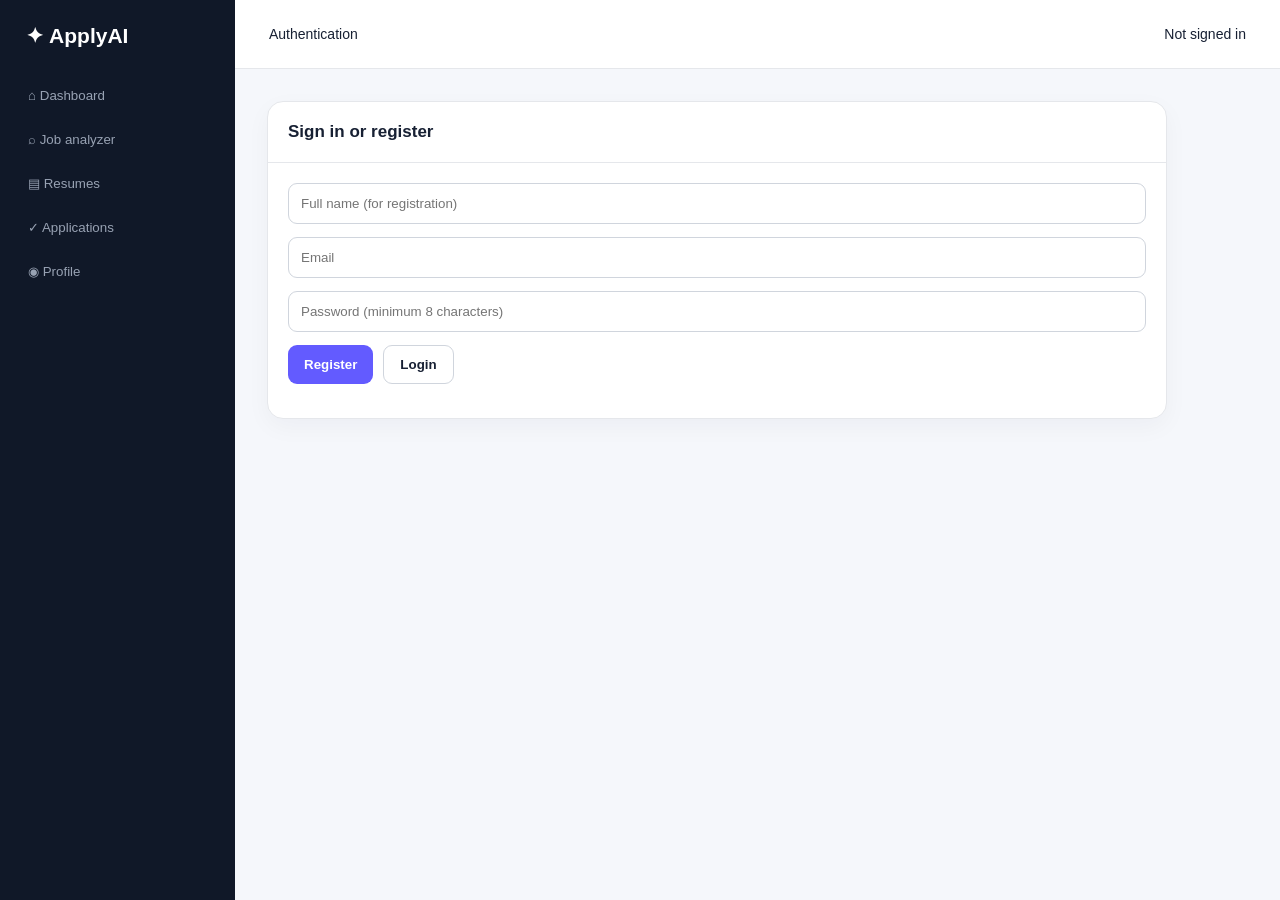
<file: frontend/index.html>
<!doctype html>
<html lang="en"><head><meta charset="utf-8"><meta name="viewport" content="width=device-width,initial-scale=1"><title>ApplyAI</title><link rel="stylesheet" href="styles.css"></head>
<body><div class="layout"><aside><h2>✦ ApplyAI</h2><button data-page="dashboard">⌂ Dashboard</button><button data-page="jobs">⌕ Job analyzer</button><button data-page="resumes">▤ Resumes</button><button data-page="applications">✓ Applications</button><button data-page="profile">◉ Profile</button></aside><main><header><span id="crumb">Dashboard</span><span id="userLabel">Not signed in</span></header><div class="content"><section id="dashboard" class="page active"><div class="heading"><div><h1>Job application workspace</h1><p>Review, match, and track applications safely.</p></div><button class="primary" onclick="showPage('jobs')">＋ Add job</button></div><div class="stats"><div class="card"><small>Applications</small><b id="statApps">0</b></div><div class="card"><small>Resumes</small><b id="statResumes">0</b></div><div class="card"><small>Awaiting review</small><b id="statReview">0</b></div><div class="card"><small>Safety</small><b class="green">Human approval</b></div></div><div class="grid"><div class="card"><h2>Recent applications</h2><div id="recentApps" class="body">Sign in to load applications.</div></div><div class="card"><h2>How it works</h2><div class="body"><ol><li>Save verified profile information.</li><li>Upload multiple resumes.</li><li>Analyze the job description.</li><li>Choose the best resume.</li><li>Review before submitting.</li></ol></div></div></div></section><section id="auth" class="page"><div class="card form"><h2>Sign in or register</h2><div class="body"><input id="authName" placeholder="Full name (for registration)"><input id="authEmail" placeholder="Email"><input id="authPassword" type="password" placeholder="Password (minimum 8 characters)"><div class="actions"><button class="primary" onclick="register()">Register</button><button class="secondary" onclick="login()">Login</button></div><p id="authMessage"></p></div></div></section><section id="jobs" class="page"><div class="heading"><div><h1>Job analyzer</h1><p>Paste a job URL and description.</p></div></div><div class="card form"><h2>Analyze job</h2><div class="body"><input id="jobUrl" placeholder="https://company.com/jobs/123"><input id="jobTitle" placeholder="Job title"><input id="jobCompany" placeholder="Company"><input id="jobLocation" placeholder="Location"><textarea id="jobDescription" placeholder="Paste at least 20 characters of job description"></textarea><button class="primary" onclick="createJob()">Analyze job</button><div id="jobResult"></div></div></div></section><section id="resumes" class="page"><div class="card"><h2>Resume library</h2><div class="body"><input id="resumeFile" type="file" accept=".pdf,.docx,.txt,.md"><button class="primary" onclick="uploadResume()">Upload resume</button><div id="resumeList"></div></div></div></section><section id="applications" class="page"><div class="card"><h2>Applications</h2><div class="body"><button class="secondary" onclick="downloadExport()">Export CSV</button><div id="applicationList"></div></div></div></section><section id="profile" class="page"><div class="card form"><h2>Candidate profile</h2><div class="body"><input id="firstName" placeholder="First name"><input id="lastName" placeholder="Last name"><input id="phone" placeholder="Phone"><input id="location" placeholder="Location"><textarea id="education" placeholder="Education"></textarea><textarea id="experience" placeholder="Experience summary"></textarea><input id="linkedin" placeholder="LinkedIn URL"><input id="github" placeholder="GitHub URL"><input id="workAuth" placeholder="Work authorization"><button class="primary" onclick="saveProfile()">Save profile</button><p id="profileMessage"></p></div></div></section></div></main></div><script src="app.js"></script></body></html>
</file>
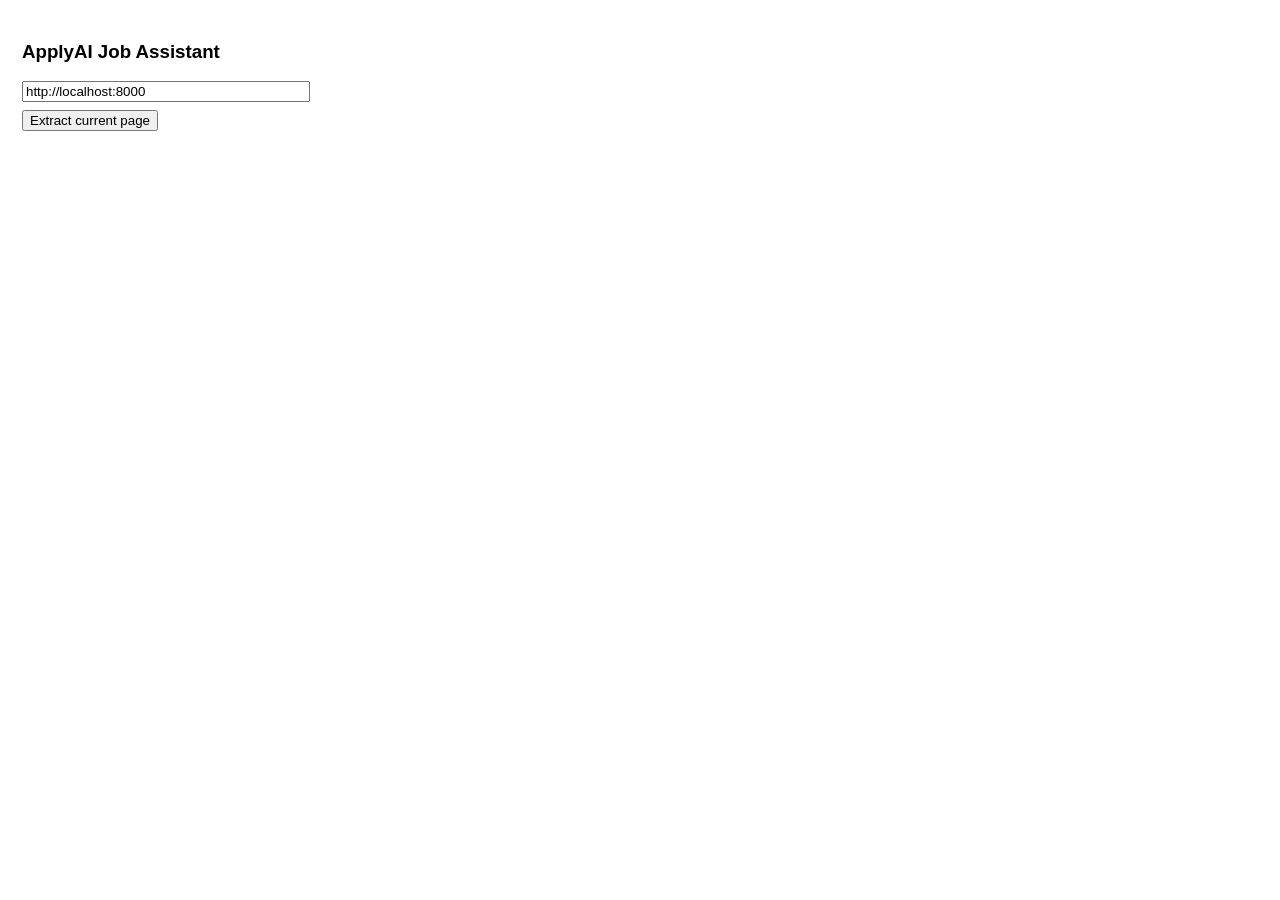
<file: extension/popup.html>
<!doctype html><html><body style="width:280px;padding:14px;font-family:Arial"><h3>ApplyAI Job Assistant</h3><input id="api" value="http://localhost:8000" style="width:100%;margin-bottom:8px"><button id="extract">Extract current page</button><pre id="output" style="white-space:pre-wrap;max-height:300px;overflow:auto"></pre><script src="popup.js"></script></body></html>
</file>
<file: frontend/styles.css>
*{box-sizing:border-box}body{margin:0;background:#f5f7fb;color:#172033;font:14px Arial,sans-serif}.layout{display:flex;min-height:100vh}aside{position:fixed;width:235px;inset:0 auto 0 0;padding:24px 16px;background:#101828;color:white}aside h2{margin:0 0 28px;padding:0 10px}aside button{display:block;width:100%;padding:12px;margin:5px 0;border:0;border-radius:9px;background:transparent;color:#98a2b3;text-align:left;cursor:pointer}aside button:hover,aside button.active{background:#ffffff1a;color:white}main{width:calc(100% - 235px);margin-left:235px}header{display:flex;justify-content:space-between;padding:26px 34px;background:white;border-bottom:1px solid #e5e7eb}.content{max-width:1400px;margin:auto;padding:32px}.page{display:none}.page.active{display:block}.heading{display:flex;justify-content:space-between;align-items:start;margin-bottom:24px}.heading h1{margin:0 0 7px;font-size:28px}.card{background:white;border:1px solid #e5e7eb;border-radius:16px;box-shadow:0 8px 25px #1018280a}.card h2{margin:0;padding:20px;border-bottom:1px solid #e5e7eb;font-size:17px}.body{padding:20px}.stats,.grid{display:grid;grid-template-columns:repeat(4,1fr);gap:16px;margin-bottom:24px}.grid{grid-template-columns:repeat(2,1fr)}.stats .card{padding:20px}.stats b{display:block;margin-top:12px;font-size:28px}.form{max-width:900px}.form input,.form textarea{display:block;width:100%;padding:12px;margin-bottom:13px;border:1px solid #d0d5dd;border-radius:9px}.form textarea{min-height:130px}.primary,.secondary{padding:11px 16px;border-radius:9px;font-weight:bold;cursor:pointer}.primary{border:0;background:#635bff;color:white}.secondary{border:1px solid #d0d5dd;background:white;color:#172033}.actions{display:flex;gap:10px}.row{display:flex;justify-content:space-between;align-items:center;gap:15px;padding:14px 0;border-bottom:1px solid #f0f2f5}.row:last-child{border:0}.green{color:#12b76a}.success{color:#12b76a}.error{color:#d92d20}.result{padding:18px;margin-top:20px;border:1px solid #b7ebc9;border-radius:12px;background:#f4fff8}.badge{padding:5px 9px;border-radius:20px;background:#eafaf2;color:#12b76a;font-size:11px;font-weight:bold}@media(max-width:800px){aside{display:none}main{width:100%;margin:0}.content{padding:20px}.stats,.grid{grid-template-columns:1fr 1fr}}@media(max-width:500px){.stats,.grid{grid-template-columns:1fr}.heading{display:block}.heading button{margin-top:16px}}
</file>
